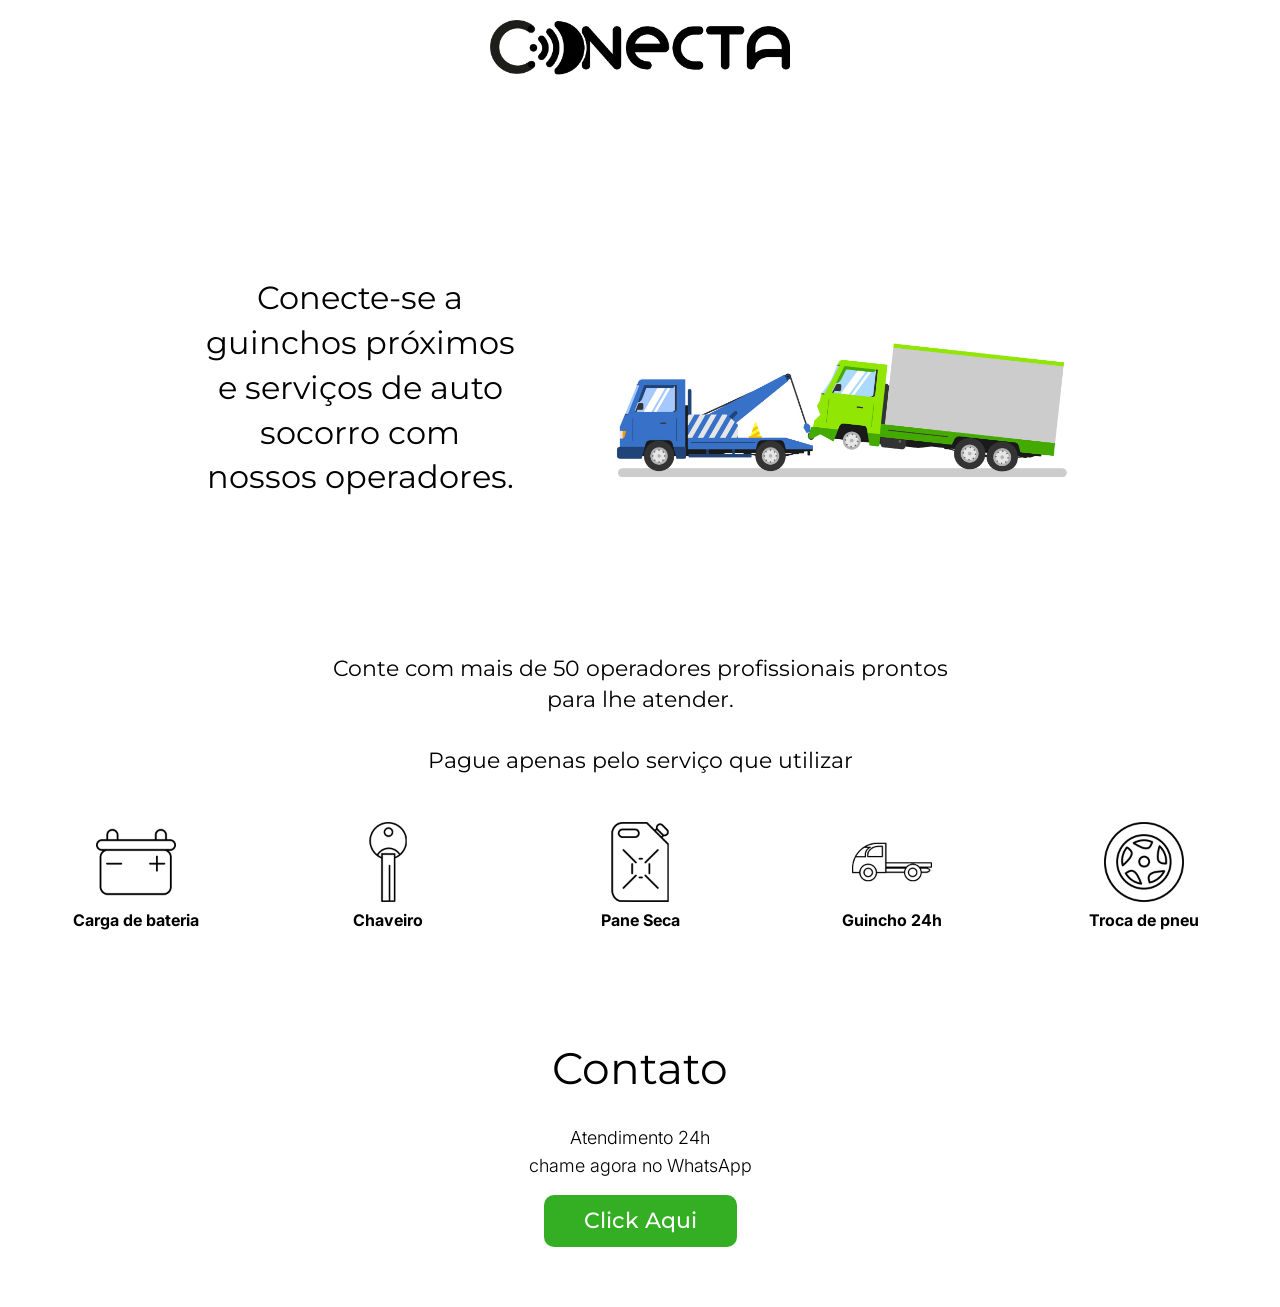
<file: index-backup.html>
<!DOCTYPE html>
<html lang="pt-br">

<head>
    <meta charset="UTF-8">
    <meta http-equiv="X-UA-Compatible" content="IE=edge">
    <meta name="viewport" content="width=device-width, initial-scale=1.0">
    <link rel="stylesheet" href="src/css/reset.css">
    <link rel="stylesheet" href="src/css/style.css">
    <link rel="icon" type="image/x-icon" href="src/img/conecta.ico">
    <title>Conecta</title>
</head>

<!-- Google tag (gtag.js) -->
<script async src="https://www.googletagmanager.com/gtag/js?id=AW-673796772"></script>
<script>
  window.dataLayer = window.dataLayer || [];
  function gtag(){dataLayer.push(arguments);}
  gtag('js', new Date());

  gtag('config', 'AW-673796772');
</script>

<!-- Event snippet for Website traffic conversion page -->
<script>
  gtag('event', 'conversion', {'send_to': 'AW-673796772/bZk2COPvz4QYEKSlpcEC'});
</script>

<body>
    <header id="menu">
        <a href="/index.html"><img src="./src/img/logo.png" alt="Logo da empresa Conecta" id="logomarca"></a>
    </header>

    <section id="inicio">
        <h1 class="titulo1">Conecte-se a guinchos próximos e serviços de auto socorro com nossos operadores.</h1>
        <img src="./src/img/guincho.jpg" alt="Guincho" class="inicio-img">
        <img src="./src/img/guincho.jpg" alt="Guincho mobile" class="inicio-img-mobile">
    </section>

    <section id="sobre">

        <h2 class="titulo2">Conte com mais de 50 operadores profissionais prontos para lhe atender.</h2>
        <h2 class="titulo2">Pague apenas pelo serviço que utilizar</h2>
        
        <div class="icon-list">
            <div class="icon-div">
                <img src="./src/img/BATERIA.png" alt="" class="icon">
                <p class="icon-text">Carga de bateria</p>
            </div>
            <div class="icon-div">
                <img src="./src/img/CHAVE.png" alt="" class="icon">
                <p class="icon-text">Chaveiro</p>
            </div>
            <div class="icon-div">
                <img src="./src/img/GALÃO.png" alt="" class="icon">
                <p class="icon-text">Pane Seca</p>
            </div>
            <div class="icon-div">
                <img src="./src/img/GUINCHO.png" alt="" class="icon">
                <p class="icon-text">Guincho 24h</p>
            </div>
            <div class="icon-div">
                <img src="./src/img/RODA.png" alt="" class="icon">
                <p class="icon-text">Troca de pneu</p>
            </div>
        </div>
    </section>

    <section id="contato">
        <h2 class="contato-titulo">Contato</h2>
        <p class="contato-texto">Atendimento 24h</p>
        <p class="contato-texto">chame agora no WhatsApp</p>
        <a href="https://wa.link/9th44p" target="_blank"
            class="contato-button">Click Aqui</a>
    </section>
</body>
<!-- minimal change -->
</html>
</file>
<file: src/css/style.css>
@import url('https://fonts.googleapis.com/css2?family=Inter:wght@200&family=Montserrat:wght@700&display=swap');

* {
    box-sizing: border-box;
}

/* Base */

html {
    scroll-behavior: smooth;
}

body {
    color: #000000;
    font-family: 'Inter', sans-serif;
    margin: 0;
    padding: 0;
    width: 100%;
    overflow-x: hidden;
}

/* Header */

#menu {
    display: flex;
    justify-content: center;
    align-items: center;
    padding: 20px;
    background-color: #ffffff;
}

#logomarca {
    width: 100%;
    max-width: 300px;
    height: auto;
    display: block;
}

/* Início Section */

#inicio {
    display: flex;
    flex-direction: column;
    justify-content: center;
    align-items: center;
    margin-top: 40px;
    padding: 20px;
    gap: 30px;
}

.inicio-img {
    width: 100%;
    max-width: 500px;
    height: auto;
    display: none;
}

.inicio-img-mobile {
    width: 100%;
    max-width: 400px;
    height: auto;
    display: block;
}

/* Títulos */

.titulo1 {
    font-family: 'Montserrat', sans-serif;
    font-size: 24px;
    max-width: 100%;
    padding: 0 20px;
    text-align: center;
    line-height: 1.4;
}

.titulo2 {
    font-family: 'Montserrat', sans-serif;
    font-size: 18px;
    max-width: 100%;
    padding: 0 20px;
    text-align: center;
    line-height: 1.4;
    margin: 15px auto;
}

/* Sobre Section */

#sobre {
    display: flex;
    justify-content: center;
    align-items: center;
    flex-direction: column;
    text-align: center;
    padding: 40px 20px;
    width: 100%;
}

/* Icons field */

.icon-list {
    display: flex;
    flex-wrap: wrap;
    justify-content: center;
    gap: 20px;
    width: 100%;
    margin: 30px auto;
}

.icon-div {
    display: flex;
    flex-direction: column;
    align-items: center;
    justify-content: center;
    flex: 0 1 calc(50% - 10px);
    min-width: 120px;
}

.icon {
    width: 60px;
    height: auto;
    margin-bottom: 10px;
}

.icon-text {
    font-weight: bold;
    font-size: 14px;
}

/* Contato Section */

#contato {
    display: flex;
    justify-content: center;
    align-items: center;
    flex-direction: column;
    padding: 40px 20px;
    margin-bottom: 20px;
    text-align: center;
    width: 100%;
}

.contato-titulo {
    font-family: 'Montserrat', sans-serif;
    font-size: 32px;
    max-width: 100%;
    margin-bottom: 20px;
    line-height: 1.4;
}

.contato-texto {
    margin-top: 10px;
    font-weight: 300;
    font-size: 16px;
}

.contato-button {
    text-decoration: none;
    background-color: #34af23;
    color: #ffffff;
    border: none;
    font-family: 'Montserrat', sans-serif;
    font-size: 18px;
    font-weight: 500;
    margin-top: 20px;
    padding: 12px 30px;
    border-radius: 10px;
    cursor: pointer;
    transition: background-color 0.3s ease;
    display: inline-block;
}

.contato-button:hover {
    background-color: #2a8a1c;
}

/* Tablet (768px a 1024px) */

@media screen and (min-width: 768px) {
    #inicio {
        flex-direction: row;
        margin-top: 60px;
        gap: 40px;
    }

    .inicio-img {
        display: block;
        width: 100%;
        max-width: 400px;
        order: 2;
    }

    .inicio-img-mobile {
        display: none;
    }

    .titulo1 {
        font-size: 28px;
        max-width: 300px;
        order: 1;
    }

    .titulo2 {
        font-size: 20px;
        max-width: 600px;
    }

    .icon-div {
        flex: 0 1 calc(33.333% - 15px);
        min-width: 150px;
    }

    .icon {
        width: 70px;
    }

    .contato-titulo {
        font-size: 40px;
    }

    .contato-button {
        font-size: 20px;
        padding: 14px 35px;
    }
}

/* Desktop (1025px+) */

@media screen and (min-width: 1025px) {
    #inicio {
        margin-top: 80px;
        gap: 60px;
    }

    .inicio-img {
        max-width: 500px;
    }

    .titulo1 {
        font-size: 32px;
        max-width: 350px;
    }

    .titulo2 {
        font-size: 22px;
        max-width: 700px;
    }

    .icon-div {
        flex: 0 1 calc(20% - 16px);
        min-width: 150px;
    }

    .icon {
        width: 80px;
    }

    .icon-text {
        font-size: 16px;
    }

    .contato-titulo {
        font-size: 44px;
    }

    .contato-texto {
        font-size: 18px;
    }

    .contato-button {
        font-size: 22px;
        padding: 15px 40px;
    }
}
</file>
